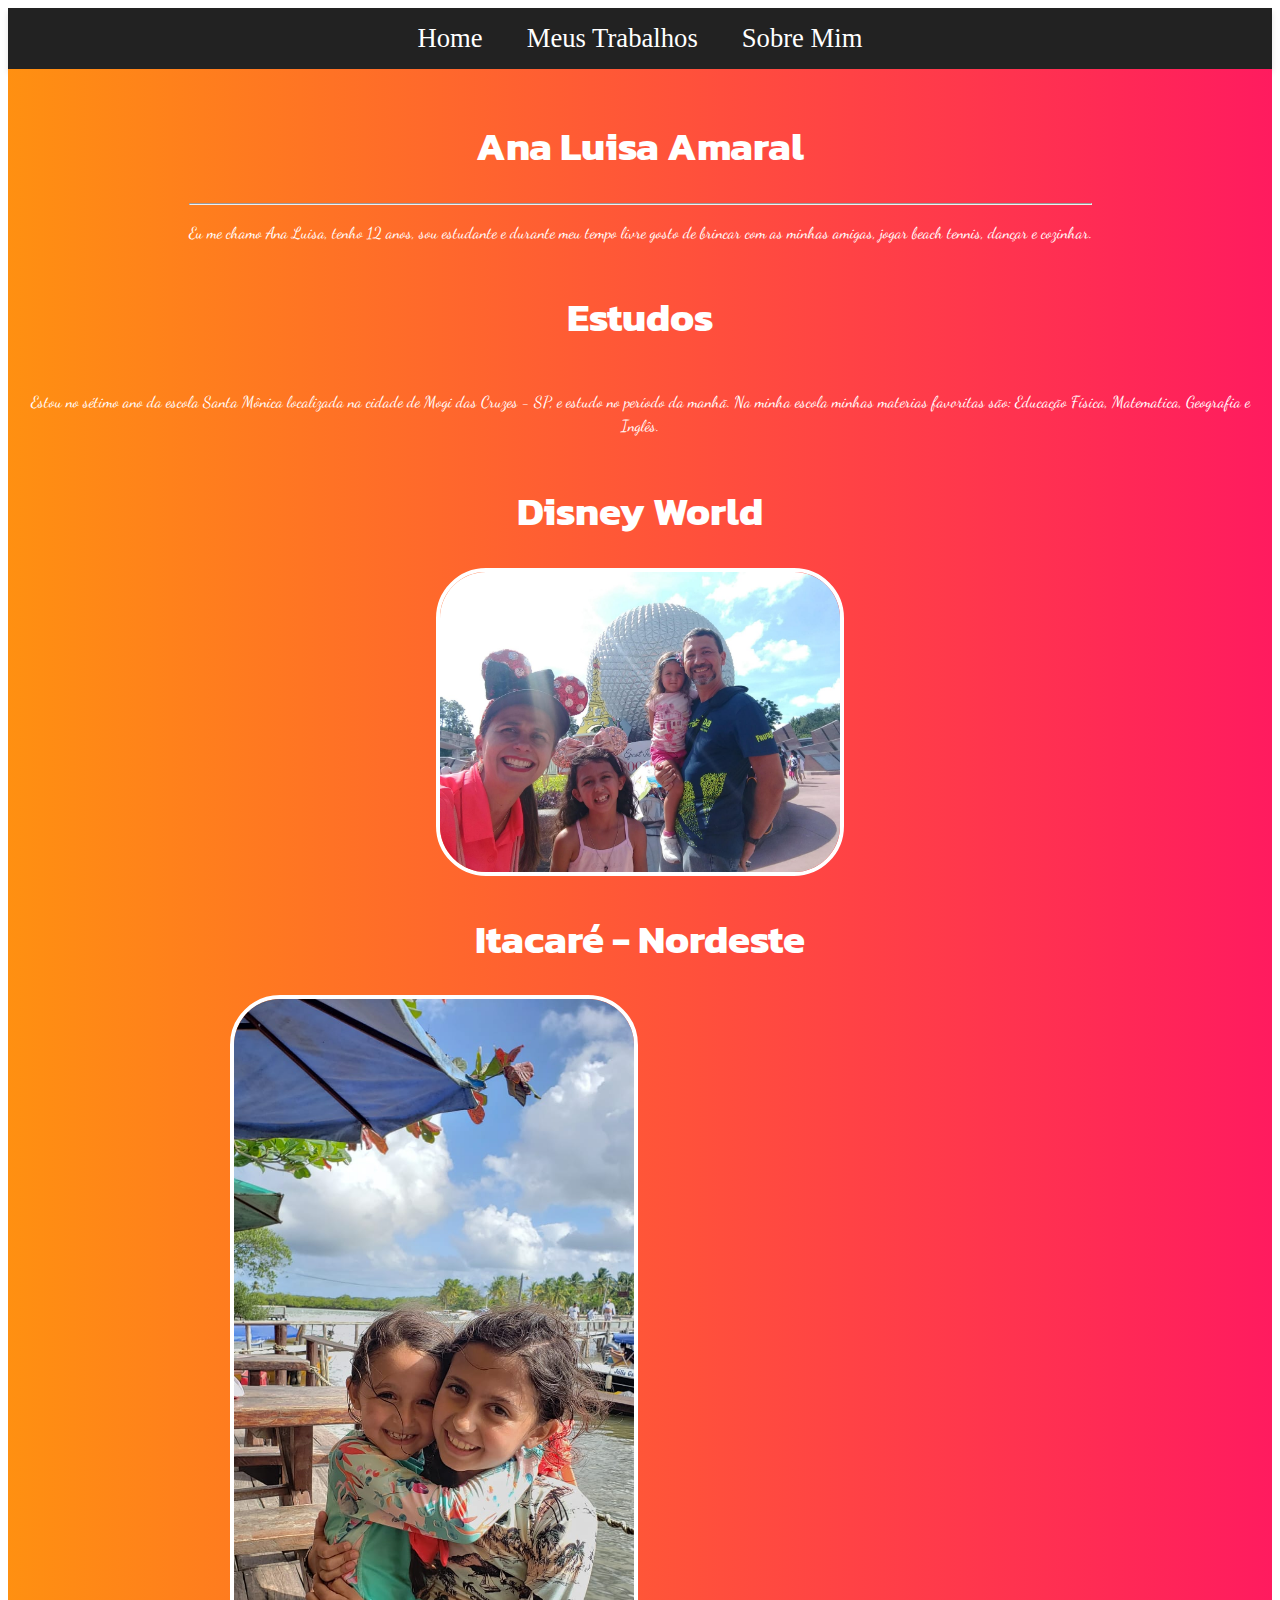
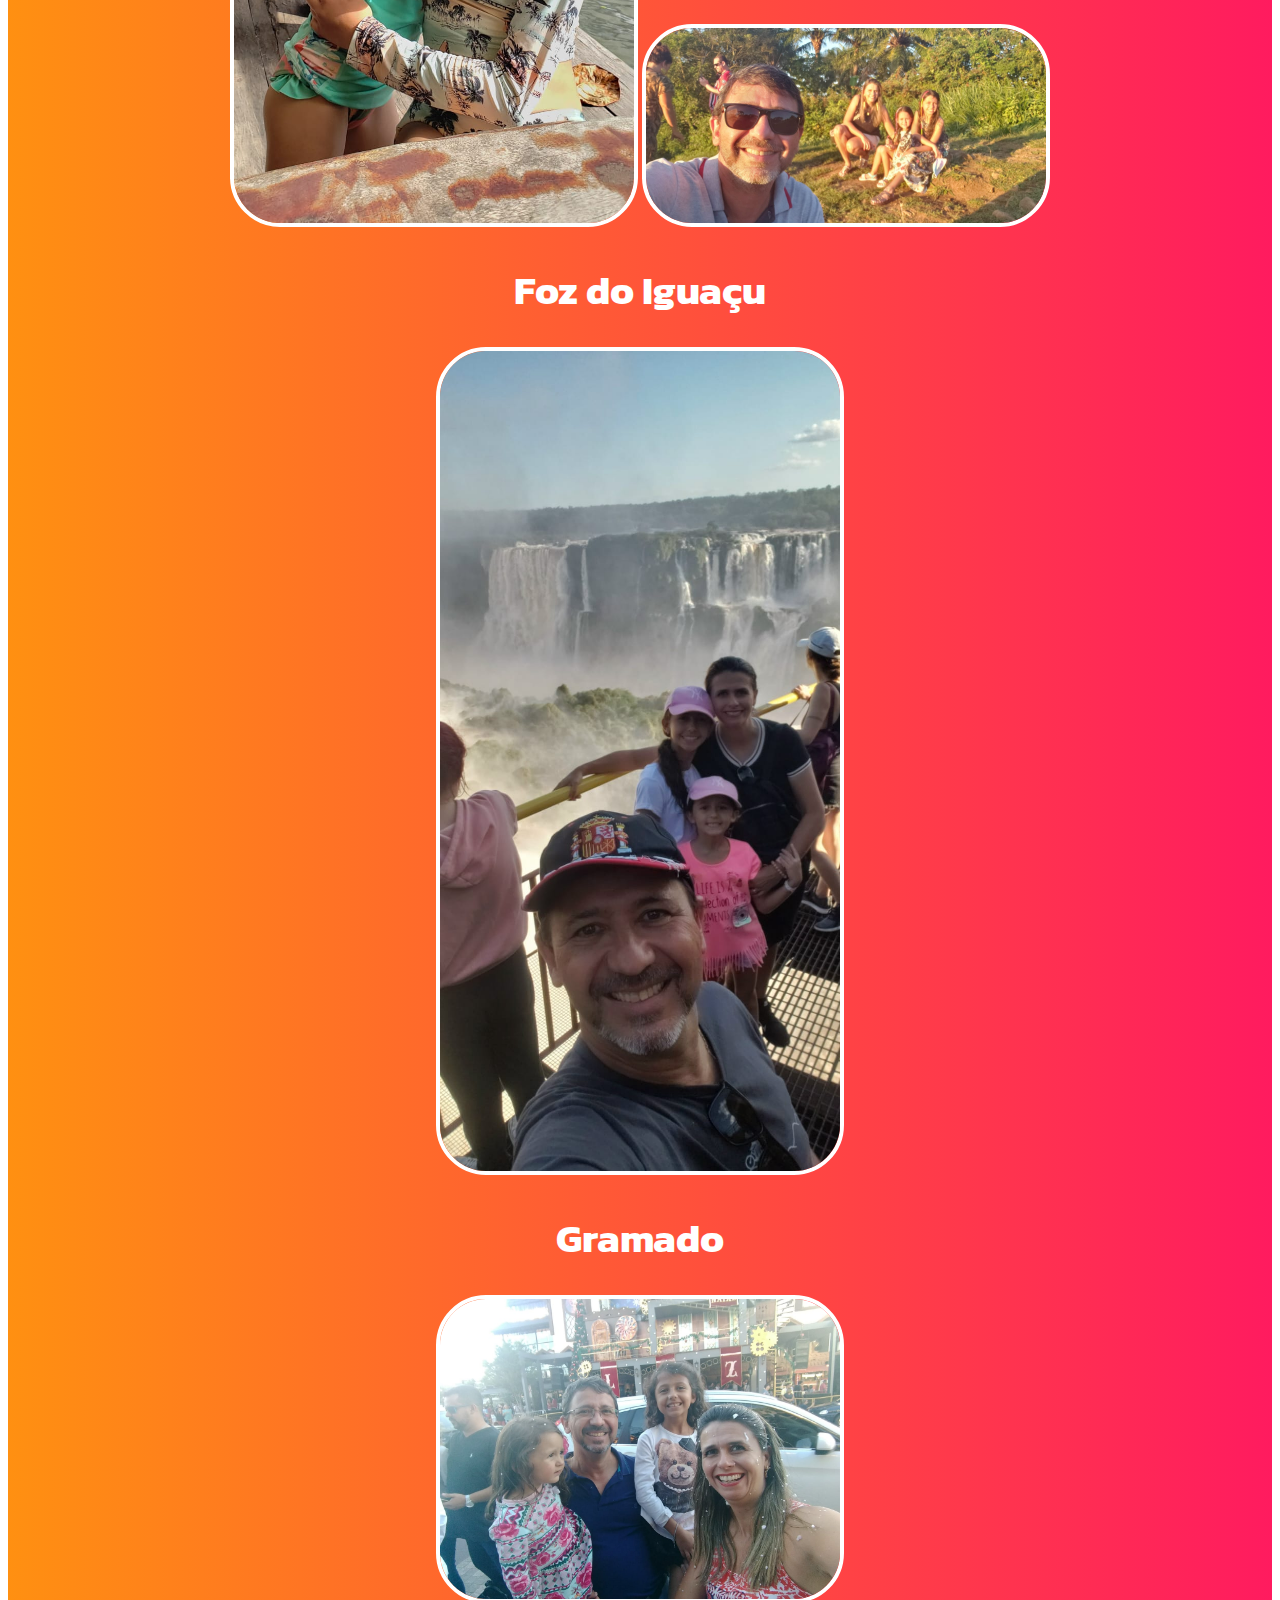
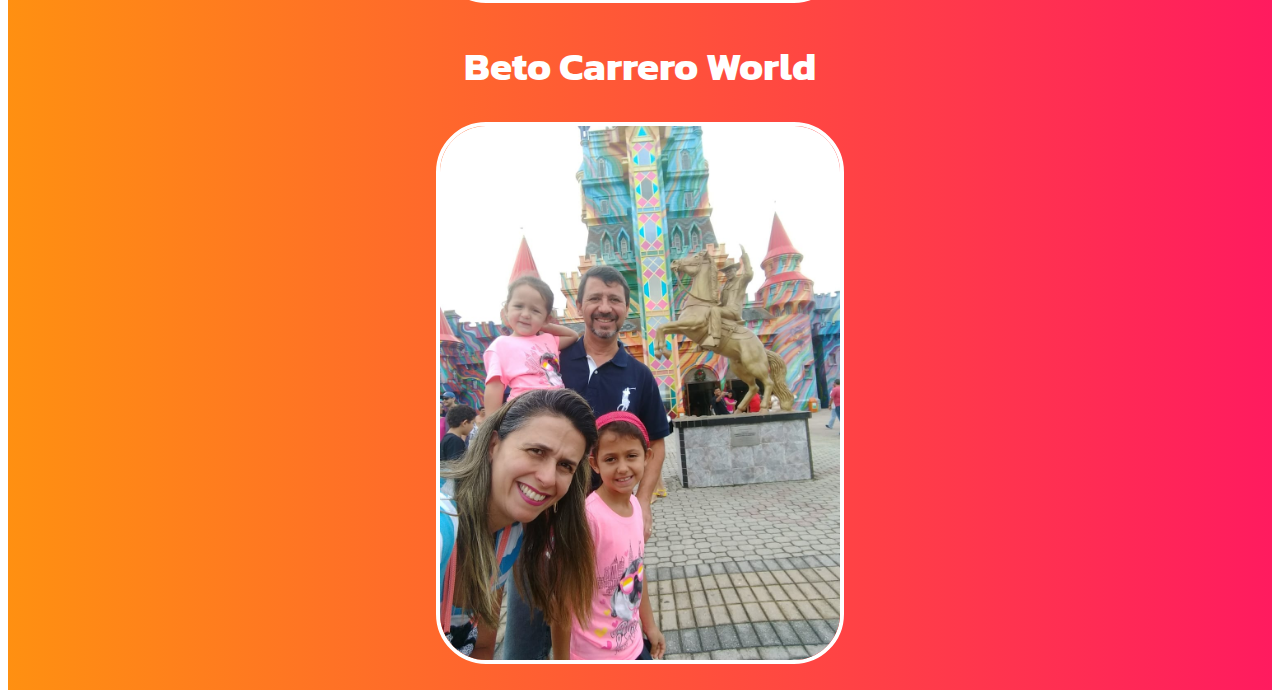
<file: index.html>
<!DOCTYPE html>
<html lang="pt-BR">
<head>
    <meta charset="UTF-8">
    <meta name="viewport" content="width=device-width, initial-scale=1.0">
    <title>Meu portifolio</title>
    <link rel="stylesheet" href="style.css">
    
</head>
<body>
    <nav id="menu">
        <ul>
            <li>Home</li>
            <li><a href="./meusTrabalhos/trabalhos.html">Meus Trabalhos</a></li>
            <li><a href="./sobreMim/sobre.html">Sobre Mim</a></li>
        </ul>
    </nav>
    <div class="container">
        <div class="descrição">
            <h1>Ana Luisa Amaral</h1>
            <hr>
            <p> Eu me chamo Ana Luisa, tenho 12 anos, sou estudante e durante meu tempo livre gosto de brincar com as minhas amigas, jogar beach tennis, dançar e cozinhar.</p>
        </div>
        <div class="estudos"></div>
            <h1>Estudos</h1>
            <p>Estou no sétimo ano da escola Santa Mônica localizada na cidade de Mogi das Cruzes - SP, e estudo no período da manhã. Na minha escola minhas materias favoritas são: Educação Física, Matematica, Geografia e Inglês.</p>
        <div class="passeiosFavoritos">
            <h1>Disney World</h1>
                <img src="./imagens/disney.jpg">
            <h1>Itacaré - Nordeste</h1>
                <img src = "./imagens/itacare-bia.jpg">
                <img src = "./imagens/itacaré-f.jpg">
            <h1>Foz do Iguaçu</h1>
                <img src = "./imagens/foz-do-iguaçu.jpg">
            <h1>Gramado</h1>
                <img src = "./imagens/gramado.jpg">
            <h1>Beto Carrero World</h1>
                <img src = "./imagens/beto-carrero.jpg">
        </div>
    </div>
</body>
</html>
</file>
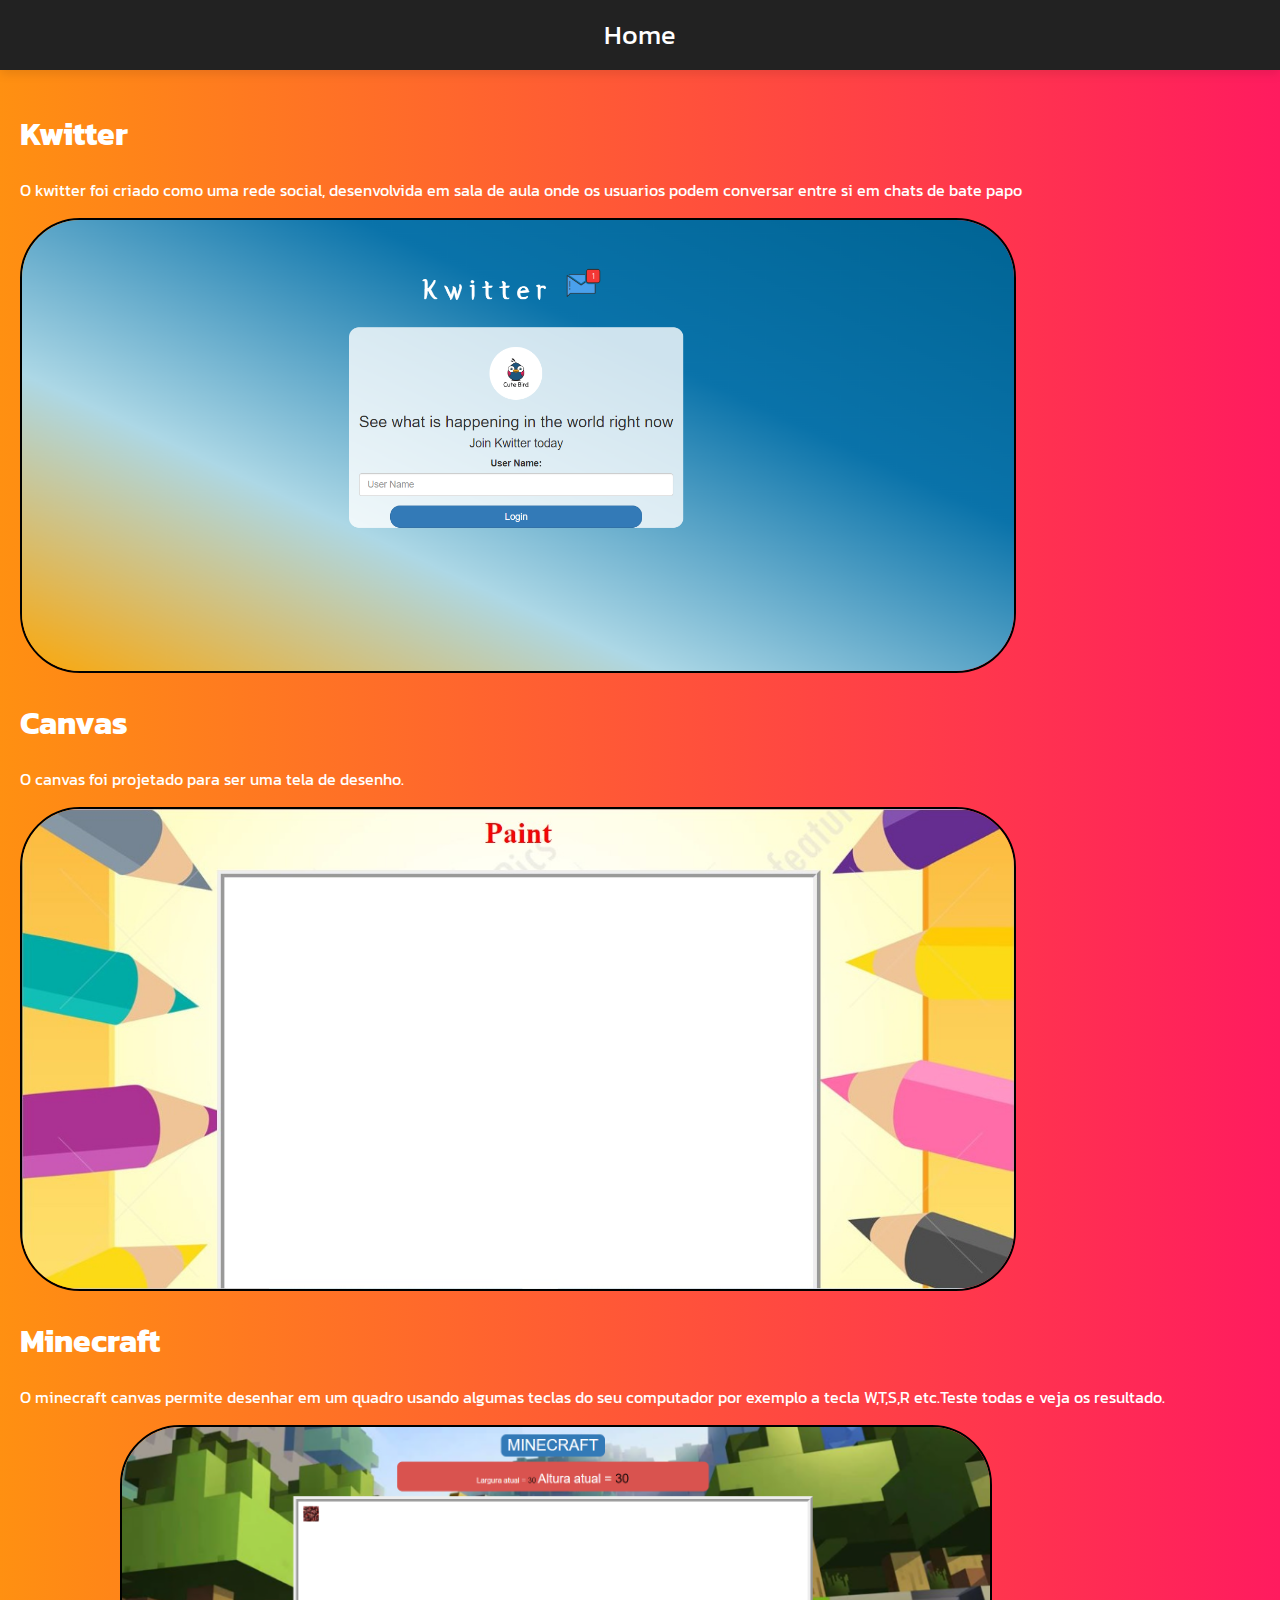
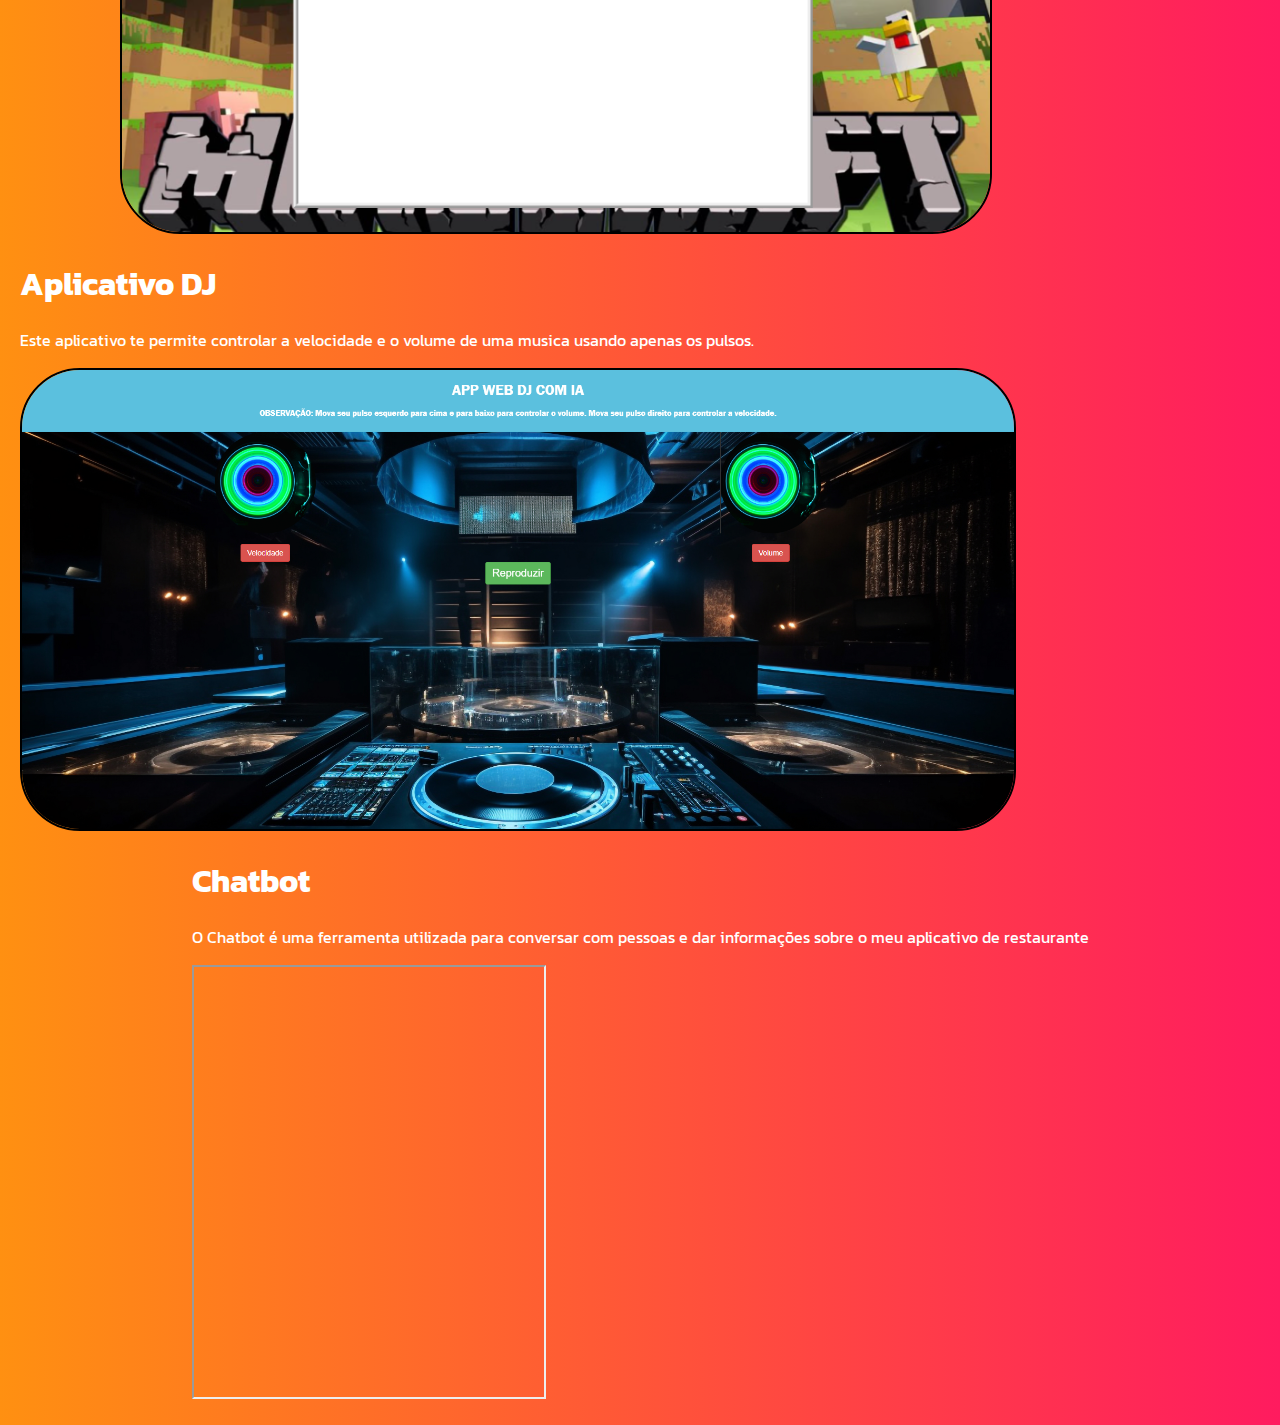
<file: meusTrabalhos/trabalhos.html>
<!DOCTYPE html>
<html lang="PT-Br">
<head>
    <meta charset="UTF-8">
    <meta name="viewport" content="width=device-width, initial-scale=1.0">
    <title>Meu Portifólio de Programação</title>

    <link rel="stylesheet" href="trabalhos.css">
</head>
<body>
    <nav class="menu">
        <ul><a id="diferente" href="../index.html">Home</a></ul>
    </nav>
    <div class="container">

        <div class="item">
            <h1>Kwitter</h1>
            <p> O kwitter foi criado como uma rede social, desenvolvida em sala de aula onde os usuarios podem conversar entre si em chats de bate papo</p>
            <a href="https://akshitranjan.github.io/Let-Us-Chat/"><img src="kwitter.png"></a>
        </div>

        <div class="item">
            <h1>Canvas</h1>
            <p> O canvas foi projetado para ser uma tela de desenho.</p>
            <a href="https://analuisa0605.github.io/Canvas-2/"><img src="Canvas.jpg"></a>
        </div>

        <div class="item">
            <h1>Minecraft</h1>
            <p> O minecraft canvas permite desenhar em um quadro usando algumas teclas do seu computador por exemplo a tecla W,T,S,R etc.Teste todas e veja os resultado.</p>
            <a href="https://amadolucas.github.io/Minecraft_C86/"><img id="imgDiferente" src="minecraft.png"></a>
        </div>

        <div class="item">
            <h1>Aplicativo DJ</h1>
            <p> Este aplicativo te permite controlar a velocidade e o volume de uma musica usando apenas os pulsos.</p>
            <a href="https://tabmacedo1897.github.io/C126/"><img src="imagemDJ.png"></a>
        </div>

        <div class="item">
            <h1>Chatbot</h1>
            <p>  O Chatbot é uma ferramenta utilizada para conversar com pessoas e dar informações sobre o meu aplicativo de restaurante</p>
            <iframe
                allow="microphone;"
                width="350"
                height="430"
                src="https://console.dialogflow.com/api-client/demo/embedded/40df4943-5833-4df3-abc4-f64043cf18db">
            </iframe>
        </div>
    </div>
</body>
</html>
</file>
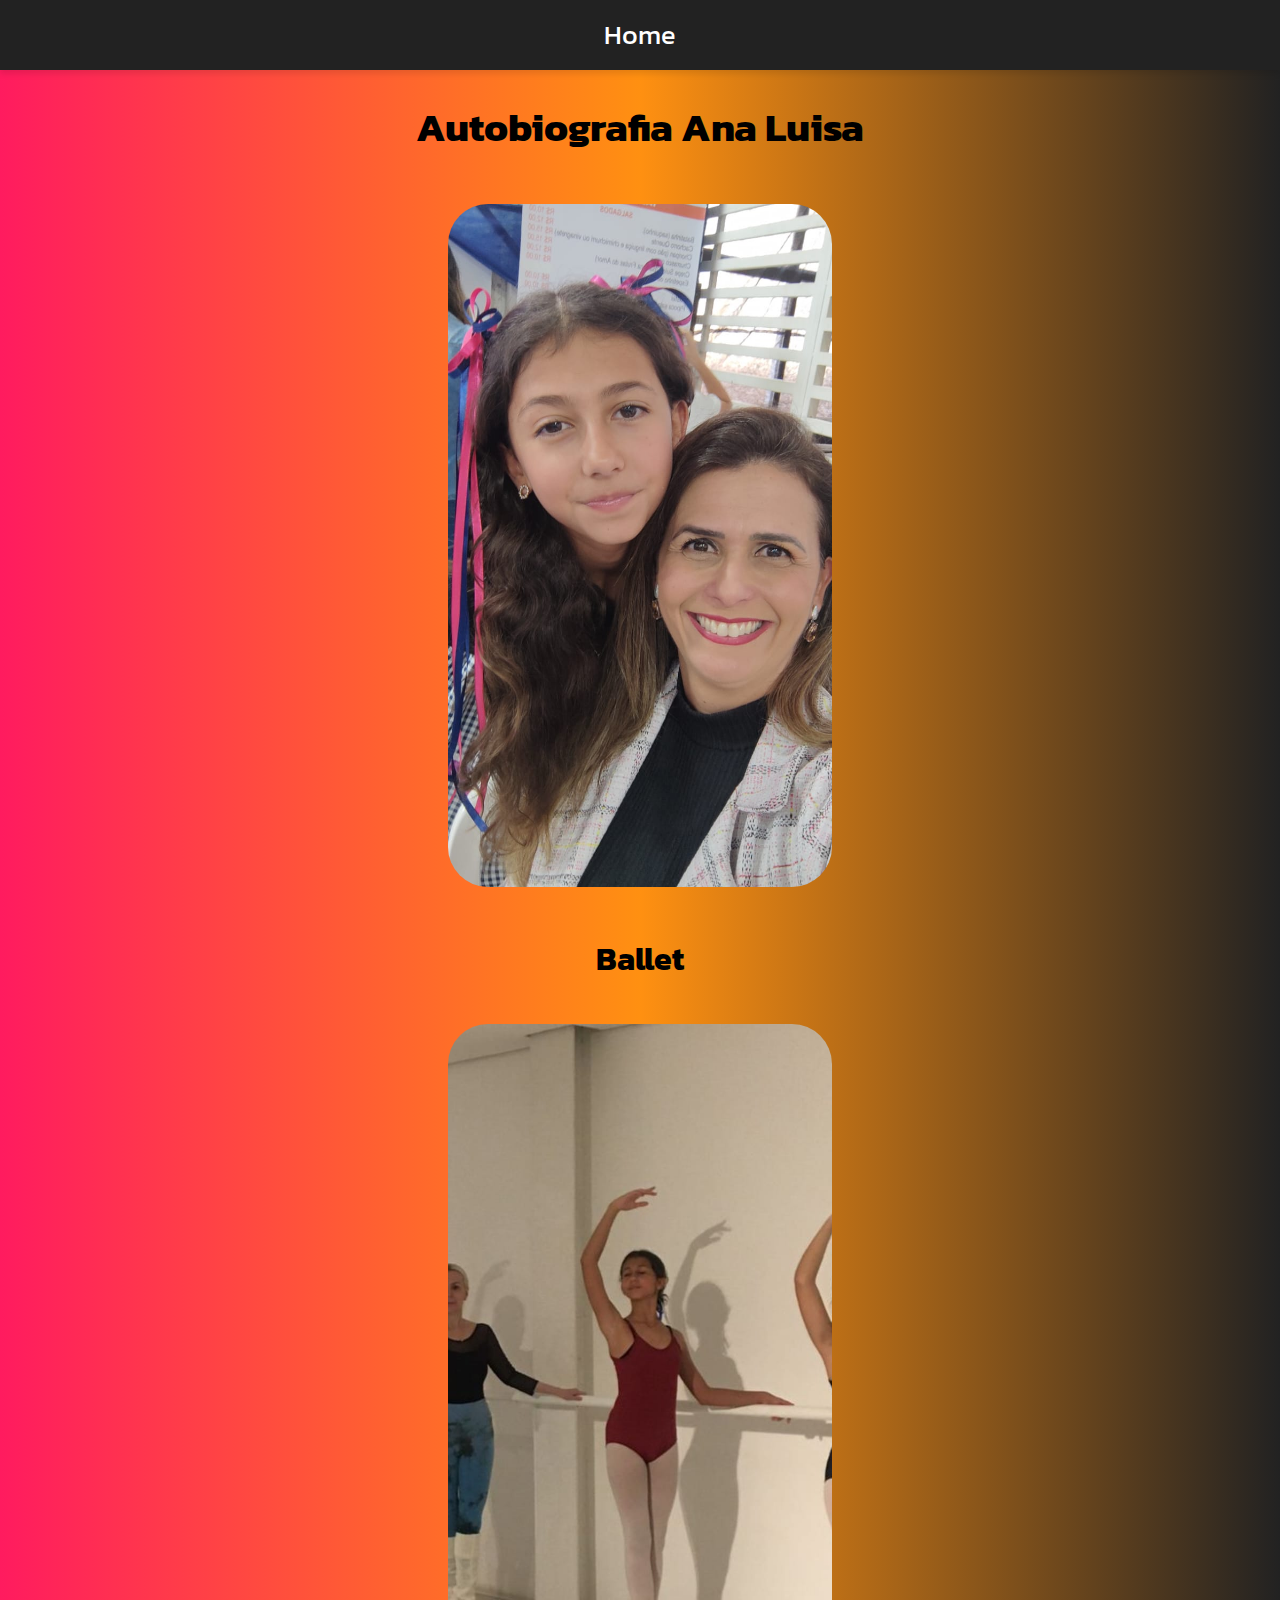
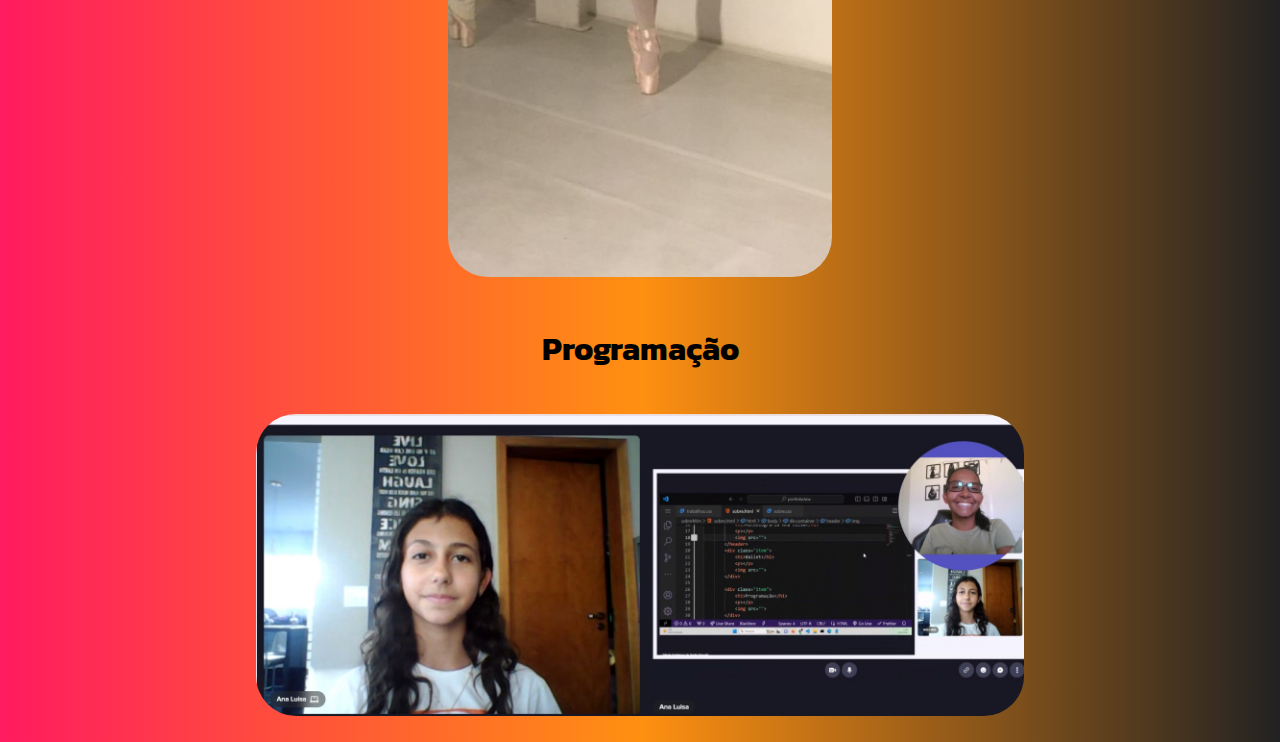
<file: sobreMim/sobre.html>
<!DOCTYPE html>
<html lang="pt-BR">
<head>
    <meta charset="UTF-8">
    <meta name="viewport" content="width=device-width, initial-scale=1.0">
    <title>Autobiografia Ana Luisa</title>

    <link rel="stylesheet" href="./sobre.css">
</head>
<body>
    <div class="container">
        <nav class="menu">
            <ul>
                <li><a href="../index.html">Home</a></li>
            </ul>
        </nav>
        <header>
            <h1 id="titulo">Autobiografia Ana Luisa</h1>
            <p></p>
            <img src="./euzinha.jpg">
        </header>

        <div class="item">
            <h1>Ballet</h1>
            <p></p>
            <img src="./Ballet-ponta.jpg"></img>
        </div>

        <div class="item">
            <h1>Programação</h1>
            <p></p>
            <img id="programacao" src="./Programação.jpg"></img>
        </div>

        <!-- <div class="item">
            <h1>Vôlei</h1>
            <p></p>
            <img src=""></img>
        </div> -->
        
    </div>
</body>
</html
</file>
<file: style.css>
@import url('https://fonts.googleapis.com/css2?family=Dancing+Script&family=Kanit:wght@500&display=swap');
.container{
    display:flex;
    flex-direction: column;
    align-items:center;
    justify-content: center;
    height:100v;
    text-align: center;
    padding: 20px;
    background: linear-gradient(90deg, #ff9011 0%, #ff1b5f 100%);
    color: white;
    font-family: 'Kanit', sans-serif;
}
#menu{
    text-align: center;
    background-color: #222;
    padding: 15px 0;
    box-shadow: 0 4px 6px rgba(0, 0, 0, 0.1);
    transform: border bottom 1s;
}
#menu ul{
    list-style: none;
    padding: 0;
    margin: 0;
}
#menu ul li{
    display: inline-block;
    margin:0 20px;
    font-size: 20pt;
    color: white;
}
#menu ul li a {
    text-decoration: none;
    color: white;
    font-weight: 400;
    transition: color 0.3 ease;
    font-size: 20 pt;
}
#menu ul li a:hover{
    color: #ff9011;
    background-color: #222;
    border-bottom: 0.5em solid #ff9011;
}
h1{
    font-family: 'Kanit', sans-serif;
    font-size: 30pt;
}
p{
    font-family: 'Dancing Script', cursive;
    line-height: 1.5;
}
.container img{
    width: 100%;
    max-width: 400px;
    height: auto;
    border: 4px solid #fff;
    transform: 0.3 ease, border-color 0.3 ease;
    border-radius: 50px;
}
.container:hover{
    transform: scale(1.1);
    border-color: #ff9011;
}
</file>
<file: meusTrabalhos/trabalhos.css>
@import url('https://fonts.googleapis.com/css2?family=Dancing+Script&family=Kanit:wght@500&display=swap');

body{
    margin: 0;
    padding: 0;
    background: linear-gradient(90deg, #ff9011 0%, #ff1b5f 100%);
    color: white;
    font-family: 'Kanit', sans-serif;
}

.menu{
    background-color: #222;
    padding: 15px;
    box-shadow: 0 4px 10px rgba(0,0,0, 0.1);
    transform: border bottom 1s;
    text-align: center;
}
.menu ul{
    list-style: none;
    padding: 0;
    margin: 0;
}
.menu ul li{
    display:inline;
    margin: 0 20px;
    font-size: 20pt;
}
#diferente{
    text-decoration: none;
    color: white;
    font-weight: 400;
    transition: color 0.3 ease-in-out;
    font-size: 20pt;   
}
#diferente:hover{
    color: #ff9011;
    background-color: #222;
    border-bottom: 0.5em solid #ff9011; 
}
h1{
    margin: 20px 0;
    font-size: 24pt;

}
.container{
    display: flex;
    flex-direction: column;
    align-items: center;
    justify-content: center;
    padding: 20px;
    transform: border;
}
.container img{
    width: 80%;
    height: 80%;
    max-height: 68vh;
    border-radius: 60px;
    border: 2px solid black; 
}
.container img:hover{
    transform: scale(1.1);
    border: #ff9011;
}
#imgDiferente {
    margin-left: 100px;
    width: 70%;

}
</file>
<file: sobreMim/sobre.css>
@import url('https://fonts.googleapis.com/css2?family=Dancing+Script&family=Kanit:wght@500&display=swap');

body{
    margin: 0;
    padding: 0;
    background: linear-gradient(90deg, #ff1b5f 0%, #ff9011 50%, #222 100%);
    font-family: 'Kanit', sans-serif;
    flex-direction: column;
    justify-content: center;
    text-align: center;
}

body p{
    font-size:16pt;
}

.menu{
    background-color: #222;
    padding: 15px 0;
    box-shadow: 0 4px 6px rgba(0,0,0,0.1);
    transform: border bottom 1s;
}

.menu ul{
    list-style: none;
    padding: 0;
    margin: 0;
}
/*  */
.menu ul li a{
    display: inline;
    margin: 0 20px;
    color: white;
    text-decoration: none;
    font-size: 20pt;
    transition: color 0.2 ease;
}

#titulo{
    font-size: 30pt;
}
.menu ul li a:hover{
    color: #ff9011;
    background-color: #222;
    border-bottom: 0.5em solid #ff9011;
}

img{
    width: 30%;
    height: 30%;
    padding: 20px;
    border-radius: 60px;
}

img:hover{
    transform: scale(1.1);

}

#programacao{
    width: 60%;
}
</file>
